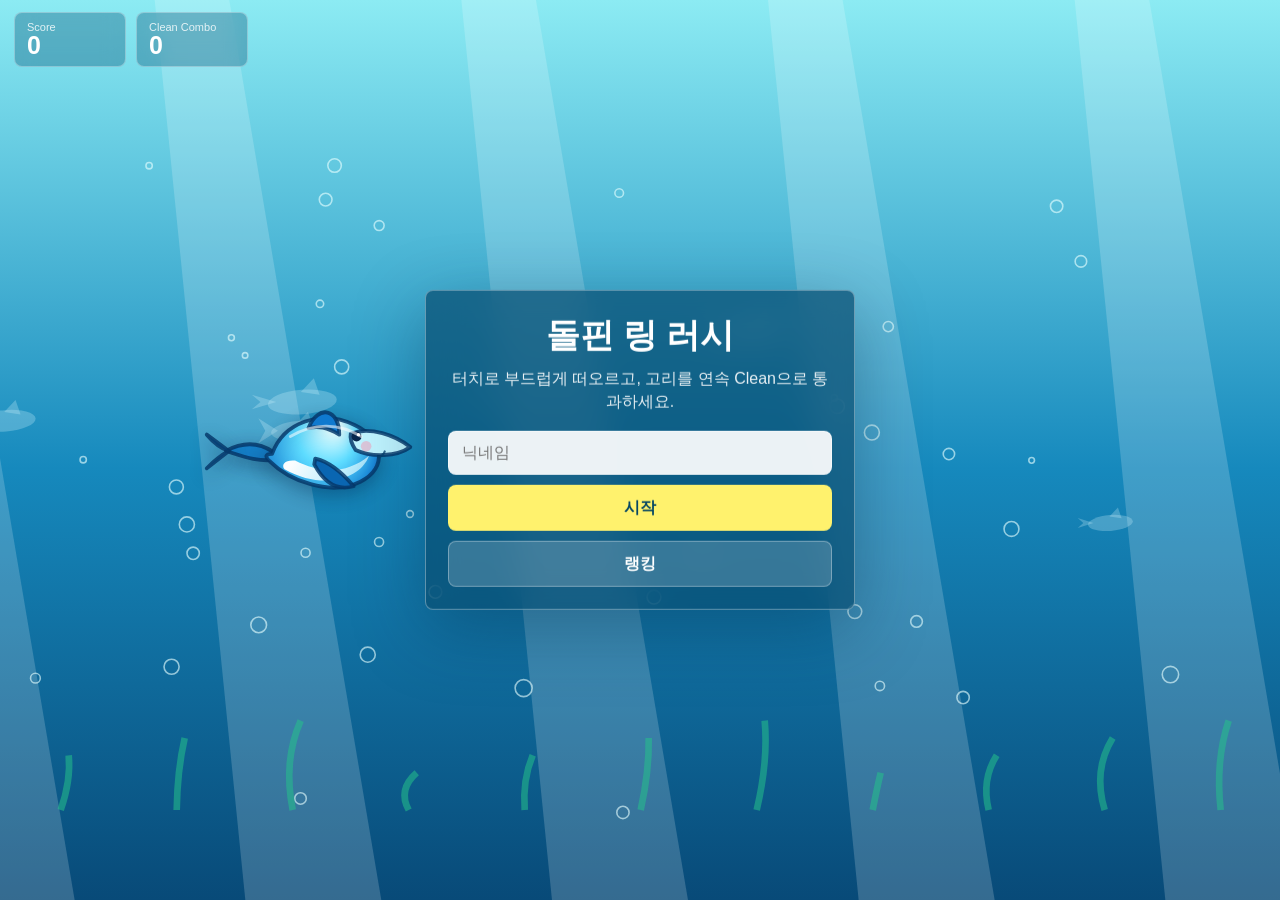
<file: index.html>
<!doctype html>
<html lang="ko">
  <head>
    <meta charset="utf-8">
    <meta name="viewport" content="width=device-width, initial-scale=1, viewport-fit=cover, user-scalable=no">
    <title>돌핀 링 러시</title>
    <link rel="stylesheet" href="./src/styles.css">
  </head>
  <body>
    <main id="app">
      <canvas id="game" aria-label="돌고래 고리 통과 게임"></canvas>

      <section id="hud" class="hud">
        <div>
          <span>Score</span>
          <strong id="score">0</strong>
        </div>
        <div>
          <span>Clean Combo</span>
          <strong id="combo">0</strong>
        </div>
      </section>

      <div id="toast" class="toast" aria-live="polite"></div>

      <section id="startPanel" class="panel">
        <h1>돌핀 링 러시</h1>
        <p>터치로 부드럽게 떠오르고, 고리를 연속 Clean으로 통과하세요.</p>
        <input id="playerName" maxlength="16" placeholder="닉네임" autocomplete="nickname">
        <button id="startButton">시작</button>
        <button id="rankingButton" class="secondary">랭킹</button>
      </section>

      <section id="gameOverPanel" class="panel hidden">
        <h2>Game Over</h2>
        <dl>
          <div><dt>Score</dt><dd id="finalScore">0</dd></div>
          <div><dt>Best</dt><dd id="bestScore">0</dd></div>
          <div><dt>My Rank</dt><dd id="myRank">-</dd></div>
        </dl>
        <button id="restartButton">다시하기</button>
        <button id="showRankingButton" class="secondary">랭킹 확인</button>
      </section>

      <section id="rankingPanel" class="ranking hidden">
        <header>
          <h2>Ranking</h2>
          <button id="closeRankingButton" aria-label="닫기">×</button>
        </header>
        <ol id="rankingList"></ol>
      </section>
    </main>

    <script type="module" src="./src/game.js"></script>
  </body>
</html>
</file>
<file: src/styles.css>
* {
  box-sizing: border-box;
  -webkit-tap-highlight-color: transparent;
}

html,
body,
#app {
  width: 100%;
  height: 100%;
  margin: 0;
  overflow: hidden;
  touch-action: none;
  font-family: Arial, "Noto Sans KR", sans-serif;
  color: #ffffff;
  background: #118bb9;
}

button,
input {
  font: inherit;
}

#game {
  position: fixed;
  inset: 0;
  display: block;
}

.hud {
  position: fixed;
  top: max(12px, env(safe-area-inset-top));
  left: max(14px, env(safe-area-inset-left));
  display: flex;
  gap: 10px;
  z-index: 3;
}

.hud div {
  min-width: 112px;
  padding: 8px 12px;
  border: 1px solid rgba(255, 255, 255, .32);
  border-radius: 8px;
  background: rgba(0, 74, 112, .34);
  backdrop-filter: blur(10px);
}

.hud span {
  display: block;
  font-size: 11px;
  opacity: .82;
}

.hud strong {
  display: block;
  font-size: 25px;
  line-height: 1;
}

.toast {
  position: fixed;
  top: 26%;
  left: 50%;
  z-index: 4;
  transform: translate(-50%, 20px) scale(.95);
  opacity: 0;
  color: #fff7a8;
  font-size: clamp(28px, 6vh, 54px);
  font-weight: 900;
  text-shadow: 0 4px 18px rgba(0, 52, 91, .45);
  pointer-events: none;
  transition: opacity .16s ease, transform .16s ease;
}

.toast.show {
  opacity: 1;
  transform: translate(-50%, 0) scale(1);
}

.panel,
.ranking {
  position: fixed;
  z-index: 5;
  left: 50%;
  top: 50%;
  width: min(430px, calc(100vw - 32px));
  transform: translate(-50%, -50%);
  padding: 22px;
  border: 1px solid rgba(255, 255, 255, .35);
  border-radius: 8px;
  background: rgba(7, 77, 113, .72);
  box-shadow: 0 20px 70px rgba(0, 37, 64, .35);
  backdrop-filter: blur(16px);
  text-align: center;
}

.hidden {
  display: none;
}

h1,
h2,
p {
  margin: 0;
}

h1 {
  font-size: 34px;
}

h2 {
  font-size: 28px;
}

p {
  margin-top: 8px;
  line-height: 1.45;
  opacity: .9;
}

input {
  width: 100%;
  height: 44px;
  margin-top: 18px;
  padding: 0 13px;
  border: 1px solid rgba(255, 255, 255, .44);
  border-radius: 8px;
  color: #073f5f;
  background: rgba(255, 255, 255, .92);
  outline: none;
}

button {
  width: 100%;
  height: 46px;
  margin-top: 10px;
  border: 0;
  border-radius: 8px;
  color: #064763;
  background: #fff26d;
  font-weight: 800;
  cursor: pointer;
}

button.secondary {
  color: #ffffff;
  background: rgba(255, 255, 255, .18);
  border: 1px solid rgba(255, 255, 255, .32);
}

dl {
  display: grid;
  grid-template-columns: repeat(3, 1fr);
  gap: 8px;
  margin: 18px 0 8px;
}

dt {
  font-size: 11px;
  opacity: .78;
}

dd {
  margin: 0;
  font-size: 24px;
  font-weight: 900;
}

.ranking {
  max-height: min(84vh, 520px);
  text-align: left;
}

.ranking header {
  display: flex;
  align-items: center;
  justify-content: space-between;
  margin-bottom: 12px;
}

.ranking header button {
  width: 40px;
  height: 40px;
  margin: 0;
  color: #ffffff;
  background: rgba(255, 255, 255, .18);
  font-size: 25px;
}

ol {
  margin: 0;
  padding: 0;
  list-style: none;
}

li {
  display: flex;
  align-items: center;
  justify-content: space-between;
  min-height: 38px;
  padding: 8px 10px;
  border-bottom: 1px solid rgba(255, 255, 255, .16);
}

li.mine {
  background: rgba(255, 242, 109, .18);
}

@media (orientation: portrait) {
  .hud {
    right: max(14px, env(safe-area-inset-right));
  }

  .hud div {
    min-width: 0;
    flex: 1;
  }

  .panel,
  .ranking {
    top: 54%;
  }
}
</file>
